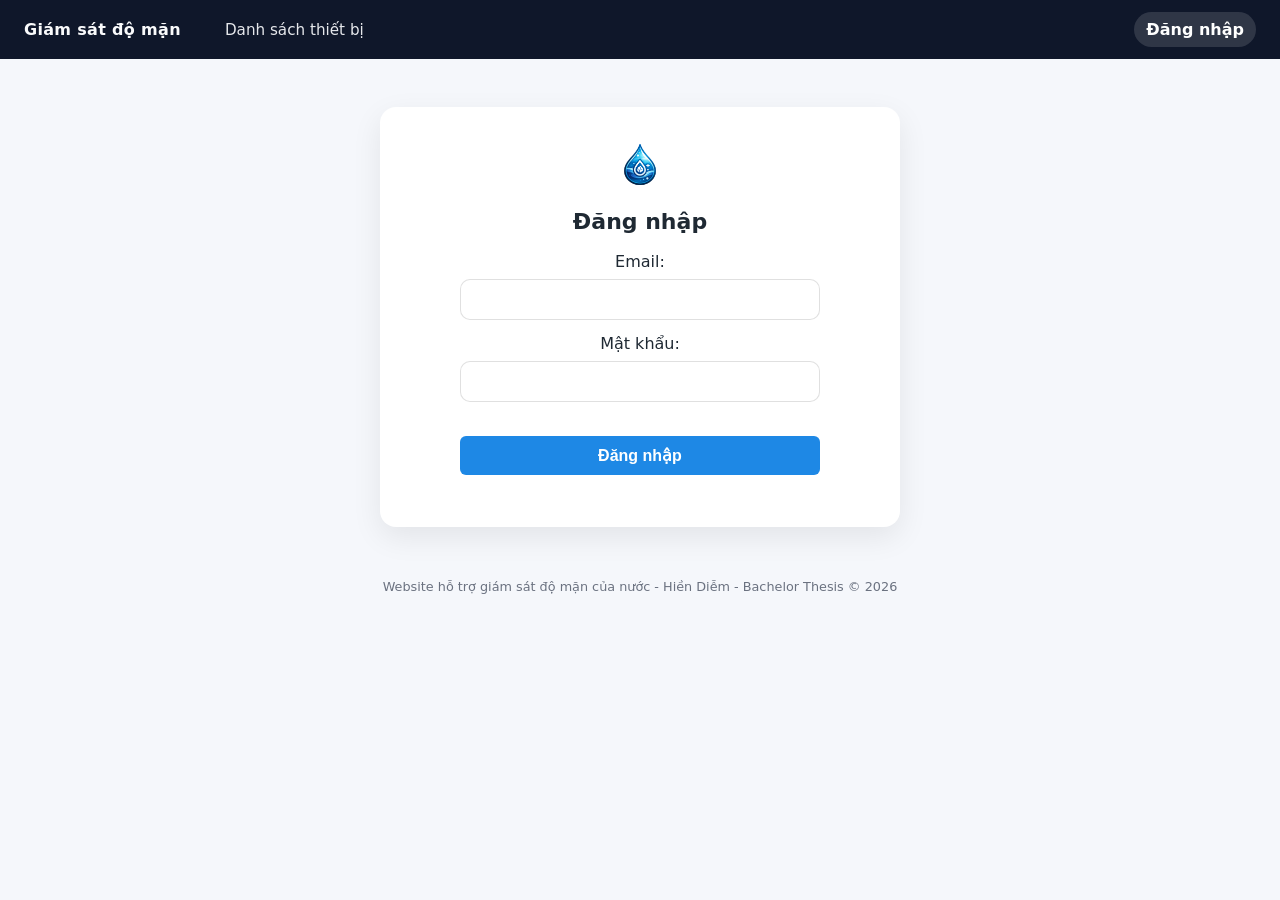
<file: admin.html>
<!DOCTYPE html>
<html lang="vi">
<head>
  <meta charset="utf-8"/>
  <title>Admin</title>
  <meta name="viewport" content="width=device-width, initial-scale=1.0"/>
  <link rel="stylesheet" href="assets/css/styles.css"/>
  <link rel="icon" href="assets/favicon.png"/>
</head>
<body class="page-admin">
<header class="main-header">
  <div class="header-left">
    <a class="logo" href="/">Giám sát độ mặn</a>
    <nav class="main-nav">
<a id="navDevices" href="devices.html">Danh sách thiết bị</a>
<a id="navAdmin" href="admin.html" style="display:none;">Admin</a>
    </nav>
  </div>
    <div class="header-right">
    <div class="nav-auth-box">
      <a id="navLogin" class="nav-auth" href="login.html">Đăng nhập</a>
      <a id="navUserEmail" class="nav-user-email" href="admin.html" style="display:none;"><u>admin</u></a>
      <button id="navLogoutBtn" class="btn-link" style="display:none;">Đăng xuất</button>
    </div>
    <button class="nav-toggle" aria-label="Menu">☰</button>
  </div>
</header>
<main class="container" style="padding-top:24px">
  <section class="section" style="max-width:760px;margin:0 auto;">
    <div class="admin-login-card" role="region" aria-label="Admin thresholds">
      <h1 class="admin-title" style="margin-bottom:8px">Thiết lập ngưỡng đánh giá trạng thái thiết bị:</h1>
      <div class="admin-msg"></div>

      <form id="thresholdForm" class="admin-form" style="margin-top:14px">
        <div class="admin-grid">
          <div class="admin-field">
            <label>Độ mặn thấp (SAL_LOW):</label>
            <input id="t_sal_low" type="number" step="0.1" required />
          </div>
          <div class="admin-field">
            <label>Độ mặn cao (SAL_HIGH):</label>
            <input id="t_sal_high" type="number" step="0.1" required />
          </div>

          <div class="admin-field">
            <label>pH thấp (PH_LOW):</label>
            <input id="t_ph_low" type="number" step="0.1" required />
          </div>
          <div class="admin-field">
            <label>pH cao (PH_HIGH):</label>
            <input id="t_ph_high" type="number" step="0.1" required />
          </div>

          <div class="admin-field">
            <label>Nhiệt độ thấp (TEMP_LOW):</label>
            <input id="t_temp_low" type="number" step="0.1" required />
          </div>
          <div class="admin-field">
            <label>Nhiệt độ cao (TEMP_HIGH):</label>
            <input id="t_temp_high" type="number" step="0.1" required />
          </div>

          <div class="admin-field">
            <label>Pin yếu (BAT_LOW - %):</label>
            <input id="t_bat_low" type="number" step="1" required />
          </div>

          <div class="admin-field">
            <label>Offline sau (OFFLINE_MINUTES - phút):</label>
            <input id="t_offline_minutes" type="number" step="1" required />
          </div>
        </div>

        <button id="saveThresholdBtn" class="admin-submit" type="submit">Lưu ngưỡng</button>
        <div id="thresholdMsg" class="admin-msg" aria-live="polite" style="margin-top:10px"></div>
      </form>
    </div>
  </section>
</main>
<footer class="main-footer">
  <span>Website hỗ trợ giám sát độ mặn của nước - Hiền Diễm - Bachelor Thesis © 2026</span>
</footer>
<script type="module" src="assets/js/nav.js"></script>
<script type="module" src="assets/js/admin.js"></script>
</body>
</html>
</file>
<file: assets/css/styles.css>
/* Tự note: style tổng thể đơn giản, dễ chỉnh sửa sau */

:root {
  --bg-body: #f5f7fb;
  --bg-card: #ffffff;
  --border-soft: #e2e6f0;
  --text-main: #1f2933;
  --text-muted: #6b7280;
  --primary: #2563eb;
  --primary-soft: #dbeafe;
  --success: #16a34a;
  --warning: #facc15;
  --danger-soft: #fecaca;
  --danger: #dc2626;
  --offline: #9ca3af;
}

*,
*::before,
*::after {
  box-sizing: border-box;
}

body {
  margin: 0;
  font-family: system-ui, -apple-system, BlinkMacSystemFont, "Segoe UI",
    sans-serif;
  background-color: var(--bg-body);
  color: var(--text-main);
}

/* Header & nav */

.main-header {
  display: flex;
  align-items: center;
  justify-content: space-between;
  padding: 0.75rem 1.5rem;
  background-color: #0f172a;
  color: #f9fafb;
  position: sticky;
  top: 0;
  z-index: 20;
}

.logo {
  font-weight: 700;
  letter-spacing: 0.02em;
}

.header-left{
  display:flex;
  align-items:center;
  gap: 1rem;
}

.main-nav a {
  color: #e5e7eb;
  text-decoration: none;
  margin-left: 1rem;
  font-size: 0.95rem;
  padding: 0.35rem 0.75rem;
  border-radius: 999px;
  transition: background 0.15s, color 0.15s;
}

.main-nav a:hover {
  background-color: rgba(248, 250, 252, 0.1);
}

.main-nav a.active {
  background-color: #1d4ed8;
  color: #f9fafb;
}

/* Layout */

.container {
  max-width: 1200px;
  margin: 1.5rem auto 2.5rem;
  padding: 0 1rem;
}

.section {
  margin-bottom: 1.5rem;
}

.section-header h1 {
  margin: 0 0 0.25rem;
  font-size: 1.4rem;
}

.section-subtitle {
  margin: 0;
  color: var(--text-muted);
  font-size: 0.9rem;
}

/* Cards & grid */

.card {
  background: var(--bg-card);
  border-radius: 0.75rem;
  padding: 1rem 1.1rem;
  box-shadow: 0 10px 25px rgba(15, 23, 42, 0.05);
  border: 1px solid var(--border-soft);
}

.card-header {
  display: flex;
  justify-content: space-between;
  align-items: center;
  margin-bottom: 0.75rem;
}

.card-header h2 {
  margin: 0;
  font-size: 1.05rem;
}

.card-badge {
  background-color: var(--primary-soft);
  color: var(--primary);
  padding: 0.25rem 0.5rem;
  border-radius: 999px;
  font-size: 0.8rem;
}

.grid-2 {
  display: grid;
  grid-template-columns: minmax(0, 1.3fr) minmax(0, 1fr);
  gap: 1rem;
}

.cards-row {
  display: grid;
  grid-template-columns: repeat(auto-fit, minmax(210px, 1fr));
  gap: 0.75rem;
  margin-top: 1rem;
}

.kpi-card h3 {
  margin: 0 0 0.35rem;
  font-size: 0.95rem;
  color: var(--text-muted);
}

.kpi-value {
  margin: 0;
  font-size: 1.5rem;
  font-weight: 600;
}

.kpi-note {
  margin: 0.25rem 0 0;
  font-size: 0.8rem;
  color: var(--text-muted);
}

/* Filters */

.filter-row {
  display: flex;
  flex-wrap: wrap;
  gap: 1rem;
  margin-top: 1rem;
}

.filter-group {
  display: flex;
  flex-direction: column;
  min-width: 220px;
}

.filter-group label {
  font-size: 0.85rem;
  margin-bottom: 0.25rem;
}

/* wrapper cho dropdown để hiển thị mũi tên */

.select-wrapper {
  position: relative;
  width: 100%;
}

.filter-group select {
  appearance: none;
  padding: 0.45rem 0.85rem;
  padding-right: 2rem;
  width: 100%;
  border-radius: 0.7rem;
  border: 1px solid var(--border-soft);
  font-size: 0.9rem;
  background-color: #ffffff;
  box-shadow: 0 1px 2px rgba(15, 23, 42, 0.04);
  outline: none;
  transition: border-color 0.15s, box-shadow 0.15s, background-color 0.15s;
}

.filter-group select:focus {
  border-color: var(--primary);
  box-shadow: 0 0 0 2px rgba(37, 99, 235, 0.18);
  background-color: #f9fafb;
}

.select-arrow {
  position: absolute;
  right: 0.75rem;
  top: 50%;
  transform: translateY(-50%);
  font-size: 0.7rem;
  color: var(--text-muted);
  pointer-events: none;
}

.hint {
  margin-top: 0.25rem;
  font-size: 0.75rem;
  color: var(--text-muted);
}

/* Map */

.map-container {
  width: 100%;
  height: 320px;
  border-radius: 0.75rem;
  overflow: hidden;
  border: 1px solid var(--border-soft);
}

.legend {
  display: flex;
  flex-wrap: wrap;
  gap: 0.75rem;
  margin-top: 0.5rem;
  font-size: 0.8rem;
}

.legend-item {
  display: inline-flex;
  align-items: center;
  gap: 0.35rem;
}

.legend-dot {
  width: 10px;
  height: 10px;
  border-radius: 999px;
  display: inline-block;
}

.legend-active {
  background-color: var(--success); /* xanh lá */
}

.legend-highsal {
  background-color: var(--danger); /* đỏ */
}

.legend-lowbat {
  background-color: var(--warning); /* vàng */
}

.legend-offline {
  background-color: var(--offline); /* xám */
}

/* NOTE dạng hình */

.note-pill {
  display: flex;
  align-items: flex-start;
  gap: 0.5rem;
  margin-top: 0.75rem;
  padding: 0.6rem 0.7rem;
  border-radius: 0.75rem;
  background-color: #eff6ff;
  border: 1px solid #bfdbfe;
  font-size: 0.8rem;
  color: var(--text-main);
}

.note-pill-label {
  display: inline-flex;
  align-items: center;
  justify-content: center;
  padding: 0.15rem 0.45rem;
  border-radius: 999px;
  font-weight: 600;
  letter-spacing: 0.05em;
  font-size: 0.7rem;
  background-color: #1d4ed8;
  color: #f9fafb;
}

.note-pill-text {
  flex: 1;
}

.note-inline {
  margin-top: 0.5rem;
  font-size: 0.8rem;
  color: var(--text-muted);
}

/* Note card (tách riêng khỏi bảng thiết bị) */
.note-card {
  margin-top: 0.9rem;
}

/* Table devices */

.device-table {
  width: 100%;
  border-collapse: collapse;
  font-size: 0.9rem;
}

.device-table th,
.device-table td {
  padding: 0.5rem 0.4rem;
  border-bottom: 1px solid #e5e7eb;
}

.device-table th {
  text-align: left;
  font-weight: 600;
  background-color: #f9fafb;
  position: sticky;
  top: 0;
}

.device-table tr {
  cursor: pointer;
  transition: background 0.1s, transform 0.05s;
}

.device-table tr:hover {
  background-color: #dbeafe;
  color: #0b3d91;
  font-weight: 600;
}

/* màu dòng theo trạng thái */

.row-normal {
  background-color: #ecfdf3;
}

.row-warning {
  background-color: #fef3c7;
}

.row-danger {
  background-color: #fee2e2;
}

.row-offline {
  background-color: #f3f4f6;
}

/* Alert list chung */

.alert-list {
  list-style: none;
  padding-left: 0;
  margin: 0;
  font-size: 0.9rem;
}

.alert-item {
  padding: 0.4rem 0.5rem;
  border-radius: 0.5rem;
  margin-bottom: 0.3rem;
}

.alert-high {
  background-color: var(--danger-soft);
}

.alert-battery {
  background-color: #fef9c3;
}

.alert-offline {
  background-color: #e5e7eb;
}

/* Thanh cảnh báo trên trang chủ: 3 dòng */

.alert-bar {
  width: 100%;
  box-sizing: border-box;
  padding: 0.45rem 1.5rem;
  font-size: 0.85rem;
}

.alert-bar-salinity {
  background-color: #b91c1c; /* đỏ đậm */
  color: #fee2e2;
}

.alert-bar-battery {
  background-color: #facc15; /* vàng */
  color: #78350f;
}

.alert-bar-offline {
  background-color: #374151; /* xám đậm */
  color: #f9fafb;
}

/* ===== Alert bars chỉ 2 mức (ALERT/WARN) ===== */
.alert-bar-alert {
  background-color: #b91c1c; /* đỏ */
  color: #fee2e2;
}

.alert-bar-warn {
  background-color: #facc15; /* vàng */
  color: #78350f;
}

.alert-bar-offline {
  background-color: #374151; /* xám đậm */
  color: #f9fafb;
}

/* chip/tag nhìn "cảnh báo" hơn */
.alert-bar-alert .alert-tag {
  border-color: rgba(254, 226, 226, 0.8);
  background-color: rgba(254, 226, 226, 0.15);
}

.alert-bar-warn .alert-tag {
  border-color: rgba(120, 53, 15, 0.35);
  background-color: rgba(120, 53, 15, 0.10);
}

.alert-list-inline {
  display: flex;
  flex-wrap: wrap;
  gap: 0.75rem;
  list-style: none;
  margin: 0;
  padding: 0;
}

.alert-list-inline .alert-item {
  background: transparent;
  padding: 0;
  margin: 0;
  border-radius: 0;
  cursor: pointer;
}

.alert-chip {
  display: inline-flex;
  align-items: center;
  gap: 0.4rem;
}

.alert-tag {
  font-weight: 600;
  padding: 0.1rem 0.45rem;
  border-radius: 999px;
  border: 1px solid rgba(248, 250, 252, 0.7);
  background-color: rgba(248, 250, 252, 0.12);
  font-size: 0.75rem;
}

/* Tabs */

.tabs {
  display: inline-flex;
  padding: 0.15rem;
  background-color: #f3f4f6;
  border-radius: 999px;
  margin-bottom: 0.75rem;
}

.tab-button {
  border: none;
  background: transparent;
  padding: 0.3rem 0.75rem;
  border-radius: 999px;
  font-size: 0.85rem;
  cursor: pointer;
  color: var(--text-muted);
}

.tab-button.active {
  background-color: #ffffff;
  color: var(--primary);
  box-shadow: 0 2px 6px rgba(148, 163, 184, 0.4);
}

/* Footer */

.main-footer {
  text-align: center;
  padding: 0.75rem 1rem 1.25rem;
  font-size: 0.8rem;
  color: var(--text-muted);
}

/* Responsive */

@media (max-width: 900px) {
  .grid-2 {
    grid-template-columns: minmax(0, 1fr);
  }

  .alert-bar {
    padding-inline: 1rem;
  }
}

/* TÊN TRẠM HIỆN HÀNH */

.current-station-container {
  margin-top: 0.75rem;
  text-align: center;
}

.current-station-name {
  display: inline-block;
  padding: 0.4rem 1.3rem;
  border-radius: 999px;
  font-size: 1.1rem;
  font-weight: 650;
  color: #1d4ed8;
  background: #e0edff;
  box-shadow: 0 4px 12px rgba(37, 99, 235, 0.18);
  letter-spacing: 0.02em;
}

/* ===========================
   ✅ BỔ SUNG NHẸ (không bắt buộc)
   =========================== */

/* Tránh KPI status bị tràn dòng dài */
.kpi-value,
.kpi-note {
  word-break: break-word;
}

/* (Tuỳ chọn) Nếu sau này muốn highlight KPI pH */
.kpi-ph {
  color: #059669;
}

/* ===== NEW: alert bar cho pH + nhiệt độ ===== */
.alert-bar-ph {
  background-color: #7c3aed; /* tím cảnh báo */
  color: #ede9fe;
}

.alert-bar-temp {
  background-color: #ea580c; /* cam đậm */
  color: #ffedd5;
}

/* NEW: station row + link button */
.current-station-row{
  display:inline-flex;
  align-items:center;
  gap:.6rem;
  flex-wrap:wrap;
  justify-content:center;
}

.btn-link{
  display:inline-flex;
  align-items:center;
  padding:.35rem .75rem;
  border-radius:999px;
  border:1px solid var(--border-soft);
  background:#ffffff;
  color: var(--primary);
  text-decoration:none;
  font-weight:650;
  font-size:.85rem;
  box-shadow: 0 6px 14px rgba(15,23,42,.06);
}
.btn-link:hover{
  background:#eff6ff;
}

/* NEW: json box for device detail */
.json-box{
  background:#0b1020;
  color:#d7e1ff;
  padding:14px;
  border-radius:14px;
  overflow:auto;
  font-size:13px;
  margin:0;
}
/* ===== Navbar mobile ===== */
.nav-toggle {
  display: none;
  border: none;
  background: #1e293b;
  color: white;
  font-size: 1.2rem;
  padding: 6px 12px;
  border-radius: 8px;
  cursor: pointer;
}

@media (max-width: 900px) {
  .nav-toggle {
    display: inline-block;
  }

  .main-nav {
    display: none;
    flex-direction: column;
    background: #0f172a;
    position: absolute;
    top: 60px;
    right: 20px;
    padding: 10px;
    border-radius: 12px;
  }

  .main-nav.open {
    display: flex;
  }

  .main-nav a {
    margin: 6px 0;
  }
}

/* =========================
   ALERT (4 dòng theo loại)
   ========================= */
.alert{
  width: 100%;
  box-sizing: border-box;
  padding: 0.55rem 1.5rem;
  font-size: 0.9rem;
  line-height: 1.4;
  border-bottom: 1px solid rgba(255,255,255,0.08);
}

/* Độ mặn - đỏ */
.alert.red{
  background-color: #b91c1c;
  color: #fee2e2;
}

/* pH - tím */
.alert.purple{
  background-color: #7c3aed;
  color: #ede9fe;
}

/* Pin - vàng */
.alert.yellow{
  background-color: #facc15;
  color: #78350f;
}

/* Offline - xám */
.alert.gray{
  background-color: #374151;
  color: #f9fafb;
}

/* mobile: giảm padding cho gọn */
@media (max-width: 900px){
  .alert{
    padding: 0.5rem 1rem;
    font-size: 0.85rem;
  }
}

/* =========================
   ALERT BAR (4 dòng theo loại) - LIGHT COLORS + TAG PILL
   ========================= */

.alert {
  width: 100%;
  box-sizing: border-box;
  padding: 0.6rem 1.25rem;
  font-size: 0.92rem;
  line-height: 1.35;
  display: flex;
  align-items: center;
  gap: 0.75rem;
  border-bottom: 1px solid rgba(15, 23, 42, 0.08);
}

/* Tag pill giống badge Offline */
.alert .alert-tag {
  display: inline-flex;
  align-items: center;
  justify-content: center;
  padding: 0.22rem 0.6rem;
  border-radius: 999px;
  font-weight: 700;
  font-size: 0.82rem;
  letter-spacing: 0.2px;
  border: 1px solid rgba(15, 23, 42, 0.12);
  white-space: nowrap;
}

.alert .alert-msg {
  flex: 1;
  min-width: 0;
}

/* Link tên thiết bị theo màu từng dòng */
.alert .alert-link {
  font-weight: 800;
  text-decoration: none;
  border-bottom: 1px dashed currentColor;
  color: inherit; /* lấy đúng màu của dòng */
}

.alert .alert-link:hover {
  opacity: 0.75;
}

/* ==== LIGHT THEMES ==== */

/* Độ mặn - đỏ nhạt */
.alert.red {
  background: #fee2e2;
  color: #7f1d1d;
}
.alert.red .alert-tag {
  background: #ffffff;
  color: #7f1d1d;
  border-color: rgba(127, 29, 29, 0.25);
}

/* pH - tím nhạt */
.alert.purple {
  background: #ede9fe;
  color: #4c1d95;
}
.alert.purple .alert-tag {
  background: #ffffff;
  color: #4c1d95;
  border-color: rgba(76, 29, 149, 0.25);
}

/* Pin - vàng nhạt */
.alert.yellow {
  background: #fef9c3;
  color: #854d0e;
}
.alert.yellow .alert-tag {
  background: #ffffff;
  color: #854d0e;
  border-color: rgba(133, 77, 14, 0.25);
}

/* Offline - xám nhạt */
.alert.gray {
  background: #f3f4f6;
  color: #111827;
}
.alert.gray .alert-tag {
  background: #ffffff;
  color: #111827;
  border-color: rgba(17, 24, 39, 0.2);
}

/* Mobile: gọn hơn */
@media (max-width: 900px) {
  .alert {
    padding: 0.55rem 0.9rem;
    font-size: 0.88rem;
    gap: 0.6rem;
  }
  .alert .alert-tag {
    font-size: 0.78rem;
    padding: 0.18rem 0.52rem;
  }
}

.legend-dot{ width:10px; height:10px; border-radius:999px; display:inline-block; margin-right:6px; }
.legend-active{ background:#16a34a; }
.legend-highsal{ background:#dc2626; }
.legend-lowbat{ background:#facc15; }
.legend-offline{ background:#6b7280; }

/* ===== Chart containers (avoid canvas blur/stretch) ===== */
.chart-container{
  position: relative;
  width: 100%;
  height: 320px; /* adjust as needed */
}
#mainChart, #detailChart{
  width: 100% !important;
  height: 100% !important;
  display: block;
}

/* ===== Sortable table headers ===== */
th.sortable{
  cursor: pointer;
  user-select: none;
}
th.sortable:hover{
  background-color: #eff6ff;
}
th.sortable[data-order="asc"]::after{
  content: " ▲";
  font-size: 0.75em;
  color: var(--text-muted);
}
th.sortable[data-order="desc"]::after{
  content: " ▼";
  font-size: 0.75em;
  color: var(--text-muted);
}

/* =========================
   Admin login (centered)
   ========================= */
body.admin-login-page {
  min-height: 100vh;
  display: flex;
  align-items: center;
  justify-content: center;
  padding: 24px;
}

.admin-login-wrap {
  width: 100%;
  display: flex;
  align-items: center;
  justify-content: center;
}

.admin-login-card {
  width: min(520px, 92vw);
  background: #fff;
  border-radius: 16px;
  padding: 28px 22px;
  box-shadow: 0 10px 30px rgba(0,0,0,.08);
  text-align: center;
}

.admin-brand {
  display: flex;
  justify-content: center;
  margin-bottom: 10px;
}

.admin-favicon {
  width: 64px;
  height: 64px;
  object-fit: contain;
}

.admin-title {
  margin: 6px 0 18px;
  font-size: 22px;
}

.admin-form {
  display: grid;
  gap: 14px;
}

.admin-field {
  display: grid;
  gap: 8px;
}

.admin-field label {
  font-weight: 600;
}

.admin-field input {
  width: 100%;
  max-width: 360px;
  margin: 0 auto;
  padding: 12px 14px;
  border-radius: 10px;
  border: 1px solid rgba(0,0,0,.12);
  outline: none;
}

.admin-submit {
  width: 100%;
  max-width: 360px;
  margin: 6px auto 0;
  padding: 12px 14px;
  border-radius: 10px;
  border: none;
  font-weight: 700;
  cursor: pointer;
}

.admin-msg,
.admin-status {
  font-size: 14px;
  opacity: .85;
}

.admin-logout {
  width: 100%;
  max-width: 360px;
  margin: 4px auto 0;
  padding: 10px 14px;
  border-radius: 10px;
  border: 1px solid rgba(0,0,0,.14);
  background: transparent;
  cursor: pointer;
}

/* ===== ADMIN LOGIN UI IMPROVEMENTS ===== */

/* Khoảng cách phía trên nút đăng nhập */
.admin-form .admin-submit[type="submit"] {
  margin-top: 20px;
}

/* Label cùng kích thước với text trong button */
.admin-field label {
  font-size: 16px;
  font-weight: 500;
}

/* Button chung */
.admin-submit {
  font-size: 16px;
  font-weight: 600;
  padding: 10px 14px;
  border-radius: 6px;
  border: none;
  cursor: pointer;
  transition: all 0.2s ease;
}

/* Button Đăng nhập (giữ màu chính) */
.admin-submit[type="submit"] {
  background: #1e88e5;
  color: #fff;
}

.admin-submit[type="submit"]:hover {
  background: #1976d2;
}

/* Button "Đi đến trang chủ" khi chưa login */
#goHomeBtnLogin {
  background: #90caf9;   /* xanh da trời nhạt */
  color: #0d47a1;
}

#goHomeBtnLogin:hover {
  background: #64b5f6;
}

/* Button khi đã login */
#goHomeBtn {
  background: #1e88e5;
  color: #fff;
}

#goHomeBtn:hover {
  background: #1976d2;
}

/* Logout button */
.admin-logout {
  background: #ef5350;
  color: #fff;
  font-size: 16px;
  font-weight: 600;
  padding: 10px 14px;
  border-radius: 6px;
  border: none;
  cursor: pointer;
  transition: all 0.2s ease;
}

.admin-logout:hover {
  background: #d32f2f;
}

.note-card {
    padding: 18px 22px;
}

.note-inline {
    font-size: 1rem;   /* tăng kích thước chữ */
    line-height: 1.6;
    margin: 0;
}

/* ===== Auth link + header layout ===== */
.header-right{
  display:flex;
  align-items:center;
  gap:12px;
}
.nav-auth{
  display:inline-block;
  padding:8px 12px;
  border-radius:999px;
  background:#ffffff22;
  color:#fff;
  text-decoration:none;
  font-weight:600;
  white-space:nowrap;
}
.nav-auth:hover{ background:#ffffff33; }

/* ===== Table responsive ===== */
.table-wrapper{
  width:100%;
  overflow-x:auto;
  -webkit-overflow-scrolling:touch;
  border-radius:14px;
}
.table-wrapper table{
  min-width:920px; /* để mobile cuộn ngang, không bị vỡ cột */
}

/* Nút phụ (Export CSV...) */
.btn-secondary{
  padding:10px 14px;
  border-radius:10px;
  border:1px solid #d6dbe6;
  background:#fff;
  font-weight:600;
  cursor:pointer;
}
.btn-secondary:hover{ background:#f4f7ff; }

.section-header-row{
  display:flex;
  align-items:center;
  justify-content:space-between;
  gap:12px;
}

/* Mobile tuning */
@media (max-width: 768px){
  .section-header-row{ flex-direction:column; align-items:flex-start; }
  .nav-auth{ padding:7px 10px; font-size:14px; }
  /* Ẩn bớt vài cột để nhìn gọn (bảng vẫn cuộn được nếu muốn) */
  #devicesTable th:nth-child(3),
  #devicesTable td:nth-child(3), /* vị trí */
  #devicesTable th:nth-child(8),
  #devicesTable td:nth-child(8)  /* voltage */{
    display:none;
  }
  .table-wrapper table{ min-width:720px; }
}

/* ==== Auth nav tweaks ==== */
.nav-user-email{ color:#fff !important; text-decoration: underline; }
.nav-auth-box{ display:flex; align-items:center; gap:10px; }
@media (max-width: 640px){
  .nav-user-email{ display:none !important; }
}

/* ==== Admin page centering ==== */
body.page-admin .container{ display:flex; justify-content:center; }
body.page-admin .admin-login-card{ margin:24px auto; }


/* Logo link */
a.logo { color: inherit; text-decoration: none; }
a.logo:hover { text-decoration: underline; }
</file>
